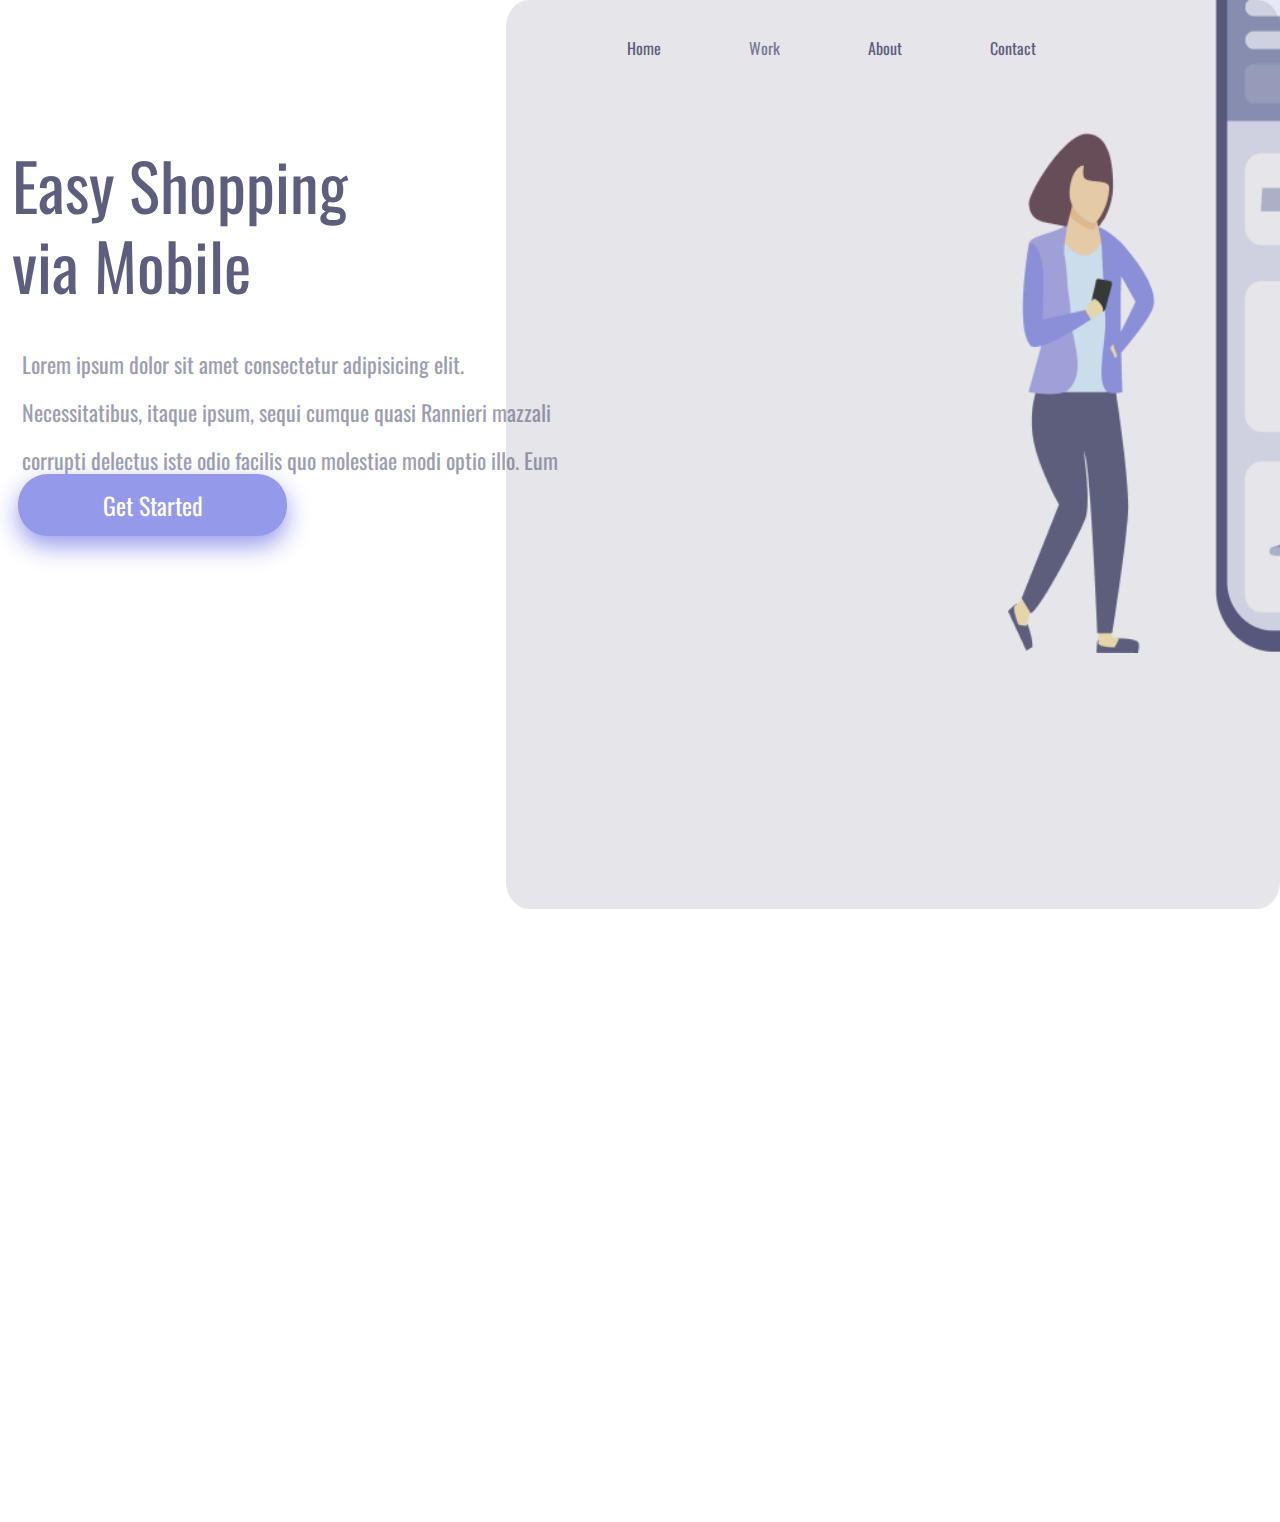
<file: GITHUB/PROJETO3/index.html>
<!DOCTYPE html>
<html lang="pt-br">

<head>
    <meta charset="UTF-8">
    <meta name="viewport" content="width=device-width, initial-scale=1.0">
    <link rel="preconnect" href="https://fonts.googleapis.com">
    <link rel="preconnect" href="https://fonts.gstatic.com" crossorigin>
    <link href="https://fonts.googleapis.com/css2?family=Oswald:wght@200..700&display=swap" rel="stylesheet">

    <link rel="stylesheet" href="./index.css">
    <title>Meu Site 1</title>
</head>

<body>

    <main class="main">
        <section class="section-left">
            <h1 class="Easy">Easy Shopping via Mobile</h1>
            <p>Lorem ipsum dolor sit amet consectetur adipisicing elit.
                Necessitatibus, itaque ipsum, sequi cumque quasi Rannieri mazzali corrupti delectus iste odio facilis
                quo molestiae modi
                optio
                illo. Eum neque quas illo beatae amet.</p>
            <a target="_blank" href="#">
                <button class="button">Get Started</button> </a>
            <img class="img" src="./img proj4.png">
        </section>
    </main>
    <header>
        <a target="_blank" class="links">Home</a>
        <a target="_blank" class="links">Work</a>
        <a class="links">About</a>
        <a class="links">Contact</a>

    </header>
</body>

</html>
</file>
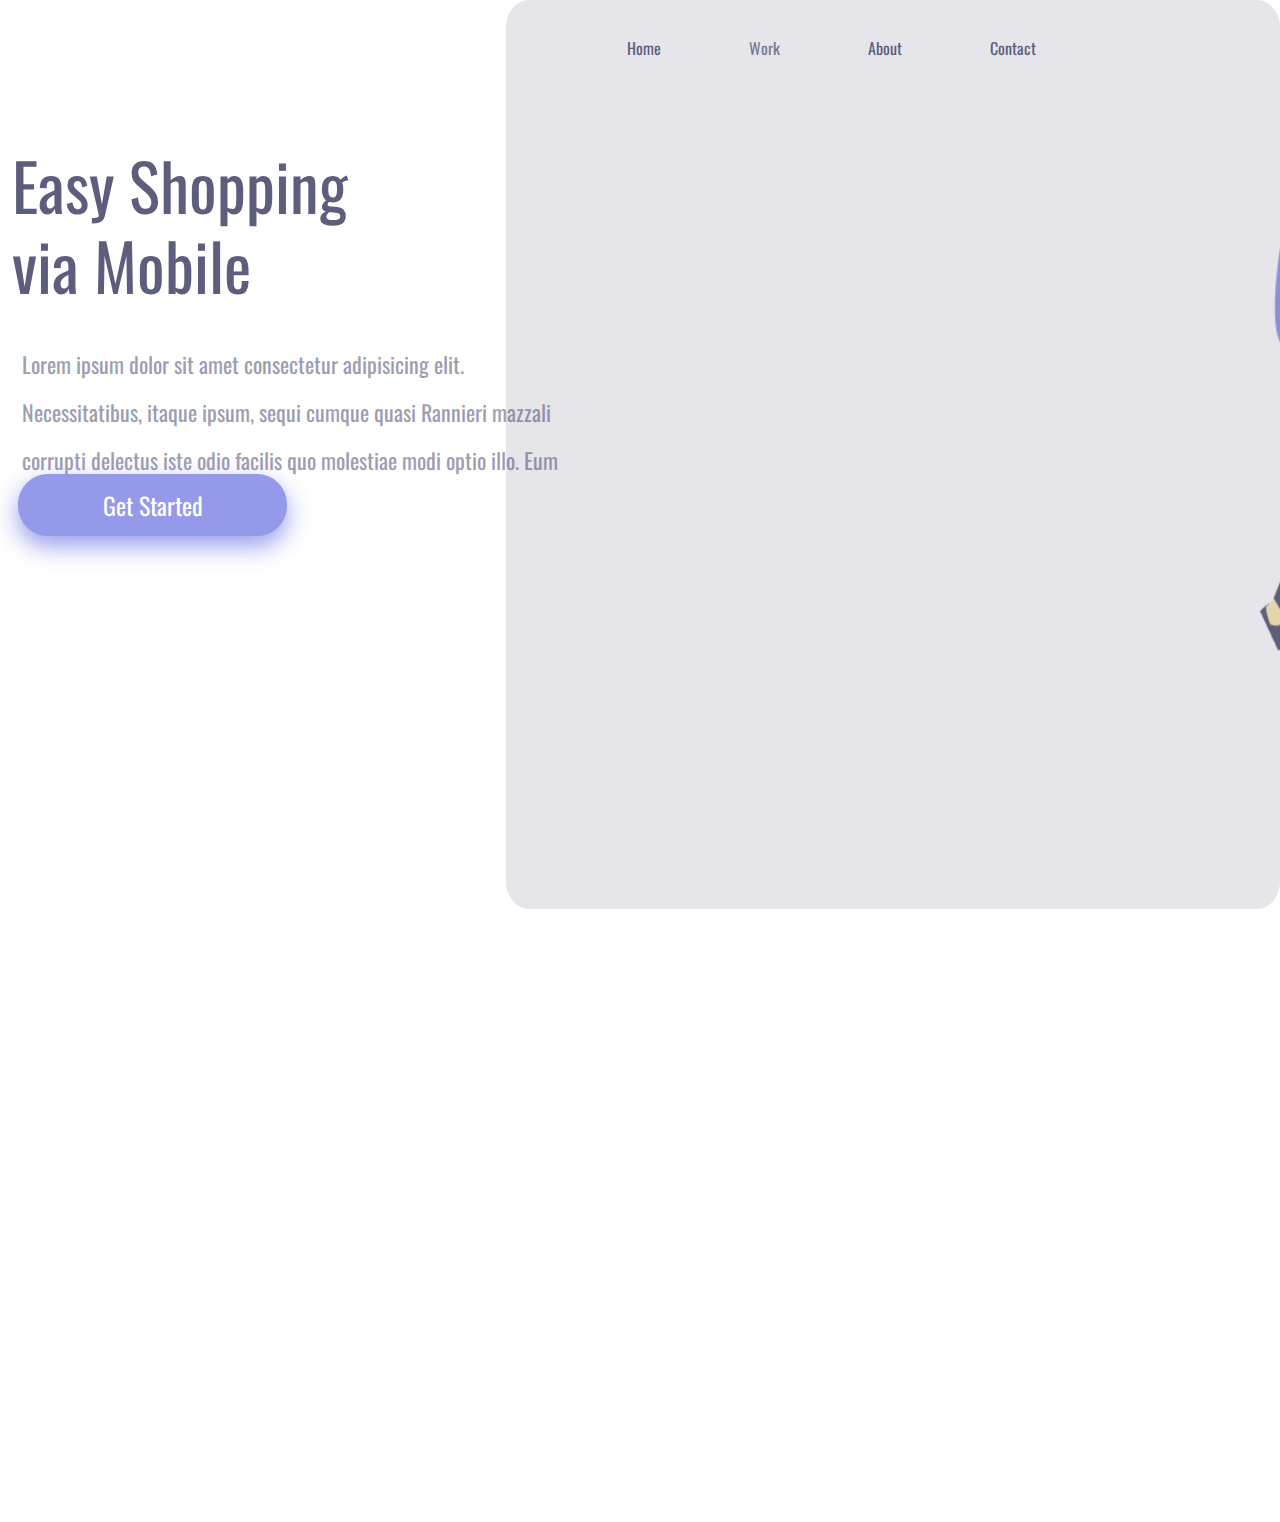
<file: GITHUB/PROJETO3/index2.html>
<!DOCTYPE html>
<html lang="pt-br">

<head>
    <meta charset="UTF-8">
    <meta name="viewport" content="width=device-width, initial-scale=1.0">
    <link rel="preconnect" href="https://fonts.googleapis.com">
    <link rel="preconnect" href="https://fonts.gstatic.com" crossorigin>
    <link href="https://fonts.googleapis.com/css2?family=Oswald:wght@200..700&display=swap" rel="stylesheet">

    <link rel="stylesheet" href="./index.css">
    <title>Meu Site 1</title>
</head>

<body>

    <main class="main">
        <section class="section-left">
            <h1 class="Easy">Easy Shopping via Mobile</h1>
            <p>Lorem ipsum dolor sit amet consectetur adipisicing elit.
                Necessitatibus, itaque ipsum, sequi cumque quasi Rannieri mazzali corrupti delectus iste odio facilis
                quo molestiae modi
                optio
                illo. Eum neque quas illo beatae amet.</p>
            <a target="_blank" href="#">
                <button class="button">Get Started</button> </a>
</section>
            <img class="img" src="./img proj4.png">

        
    </main>
    <header>
        <a target="_blank" class="links">Home</a>
        <a target="_blank" class="links">Work</a>
        <a class="links">About</a>
        <a class="links">Contact</a>

    </header>
</body>

</html>
</file>
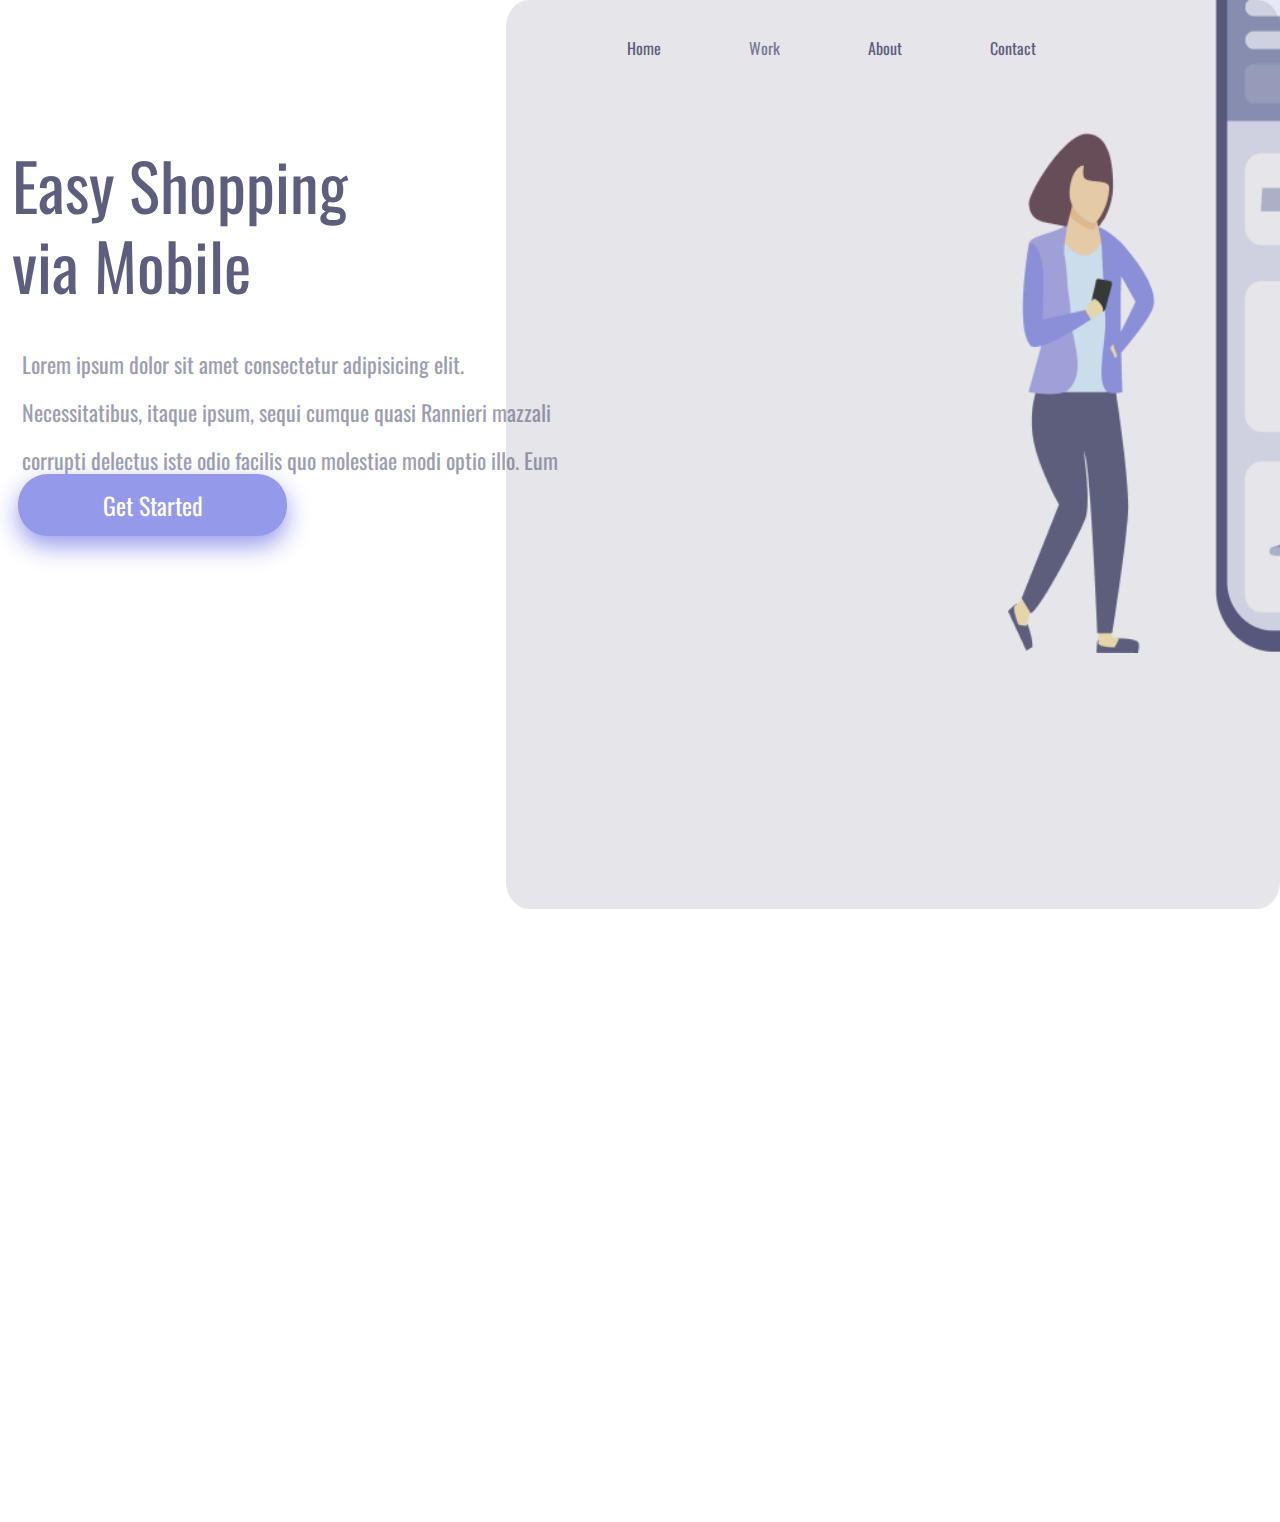
<file: GITHUB/PROJETO3/Projeto3s.html>
<!DOCTYPE html>
<html lang="pt-br">

<head>
    <meta charset="UTF-8">
    <meta name="viewport" content="width=device-width, initial-scale=1.0">
    <link rel="preconnect" href="https://fonts.googleapis.com">
    <link rel="preconnect" href="https://fonts.gstatic.com" crossorigin>
    <link href="https://fonts.googleapis.com/css2?family=Oswald:wght@200..700&display=swap" rel="stylesheet">

    <link rel="stylesheet" href="./Projeto3s.css">
    <title>Meu Site 1</title>
</head>

<body>

    <main class="main">
        <section class="section-left">
            <h1 class="Easy">Easy Shopping via Mobile</h1>
            <p>Lorem ipsum dolor sit amet consectetur adipisicing elit.
                Necessitatibus, itaque ipsum, sequi cumque quasi Rannieri mazzali corrupti delectus iste odio facilis quo molestiae modi
                optio
                illo. Eum neque quas illo beatae amet.</p>
            <a target="_blank"
                href="https://open.spotify.com/playlist/5nJBdqFzajaiYkKhzVt0Lq">
                <button class="button">Get Started</button> </a>
            <img class="img" src="./img proj4.png">
        </section>
    </main>
    <header>
        <a target="_blank"  class="links">Home</a>
        <a target="_blank"  class="links">Work</a>
        <a class="links">About</a>
        <a class="links">Contact</a>

    </header>
</body>

</html>
</file>
<file: GITHUB/PROJETO3/index.css>
* {
    margin: 0px;
    padding: 0px;
    box-sizing: border-box;
    font-family: 'oswald', sans-serif;
}

header {
    border-radius: 3%;
    padding-right: 2%;
    height: 101vh;
    width: 86vh;
    color: #5d5d7d;
    background-color: rgba(93, 93, 125, 0.16);
    padding-top: 4vh;
    padding-left: 5vh;
    padding-right: 5vh;
    display: inline-block;
    position: absolute;
    white-space: nowrap;
    right: 0%;

}

.main {
    display: inline-block;
    height: 100vh;
    width: 100vh;
}

.section-left {
    display: inline-block;
    width: 80%;

}

.links {
    margin: 1px 8px 0px 76px;
    cursor: pointer;

}

a:nth-child(2) {
    opacity: 0.8;
}

a:hover {
    opacity: 0.8;
}

.Easy {
    margin: 30px 40px 10px 10px;
    width: 368px;
    height: 160px;
    font-weight: 400;
    font-size: 65px;
    line-height: 80px;
    color: rgb(93, 93, 125);
    padding: 115px 0px 0px 2px;

}

h1 {
    height: 368px;
    width: 160px;
}

h1:hover {
    opacity: 0.8;
}

p {
    color: rgb(93, 93, 125);
    width: 560px;
    height: 144px;
    font-weight: 400;
    font-size: 22px;
    line-height: 48px;
    opacity: 0.6;
    margin: 150px 8px 260px 22px;

}

.img {
    height: 79vh;
    width: 64vh;
    position: relative;
    bottom: 96vh;
    margin-left: 140%;



}

section {
    display: inline-block;

}


.button {
    margin-left: 18px;
    box-shadow: 0px 10px 24px rgba(148, 153, 234, 0.97);
    background: #9499ea;
    height: 62px;
    width: 269px;
    font-size: 24px;
    line-height: 36px;
    text-align: center;
    color: #FFFF;
    border: none;
    border-radius: 30px;
    position: relative;
    bottom: 30vh;
    cursor: pointer;

}

button:hover {
    opacity: 0.8;
}

@media screen and (max-width: 800px) {


    .Easy {
        font-size: 56px;
        width: 65%;
        height: 50%;
        margin: 19px 3px 5px 5px;
        padding: 0%;
        display: block;
        position: static;
    }

    header {
        width: 100%;
        height: 100%;
        margin: 0vh 0vh 0px 0vh;
        padding: 3px 30px 660px 0px;
        position: relative;
        bottom: 40vh;
    }

    p {
        color: #262627;
        font-size: 23px;
        width: 67%;
        height: 56%;
        margin: 5vh 2vh;
        padding: 0%;
        display: block;

    }

    .img {
        top: 22vh;
        width: 45%;
        height: 23%;
    }

    .Easy {
        font-size: 56px;
        width: 65%;
        height: 50%;
        margin: 19px 3px 5px 5px;
        padding: 0%;
        display: block;
        position: static;
    }

    header {
        width: 100%;
        height: 100%;
        margin: 0vh 0vh 0px 0vh;
        padding: 3px 30px 660px 0px;
        position: relative;
        bottom: 40vh;
    }

    p {
        color: #262627;
        font-size: 23px;
        width: 67%;
        height: 56%;
        margin: 5vh 2vh;
        padding: 0%;
        display: block;

    }

    .img {
        top: 22vh;
        width: 45%;
        height: 25%;
        margin: 33px 33px 3px 2px;
        position: relative;
        padding: 0%;
        bottom: 12vh;

    }


    .button {
        width: 30%;
        height: 60%;
        margin: 20vh 2vh;
        padding: 0%;
        bottom: 45vh;
        position: relative;
        padding: 0%;
        bottom: 45vh;
        display: inline-block;
    }



}

@media screen and (max-width: 450px) {

    .Easy {
        font-size: 36px;
        line-height: 52px;
        width: 33vh;
        margin: 58px 50px 22px 50px;
       


    }

    header {
        width: 100%;
        height: 100%;
        margin: 0vh 0vh 0px 0vh;
        padding: 3px 13px 660px 0px;
        position: relative;
        bottom: 40vh;
    }


    p {

        color: #262627;
        position: absolute;
        font-size: 17px;
        width: 72%;
        height: 22%;
        margin: 5vh;
        padding: 0%;
        text-align: center;


    }


    .button {
        width: 30%;
        height: 60%;
        margin: 12vh 10vh;
        padding: 0%;
        bottom: 12vh;
        position: relative;

    }

    .img {
        width: 34%;
        height: 31%;
        bottom: 33px;
        position: relative;
        margin: 1px 1vh 3px 2px;
        padding: 0%;
        display: block;



    }









}
</file>
<file: GITHUB/PROJETO3/Projeto3s.css>
* {
    margin: 0px;
    padding: 0px;
    box-sizing: border-box;
    font-family: 'oswald', sans-serif;
}

header {
    border-radius: 3%;
    padding-right: 2%;
    height: 101vh;
    width: 86vh;
    color: #5d5d7d;
    background-color: rgba(93, 93, 125, 0.16);
    padding-top: 4vh;
    padding-left: 5vh;
    padding-right: 5vh;
    display: inline-block;
    position: absolute;
    white-space: nowrap;
    right: 0%;

}

.main {
    display: inline-block;
    height: 100vh;
    width: 100vh;
}

.section-left {
    display: inline-block;
    width: 80%;

}

.links {
    margin: 1px 8px 0px 76px;
    cursor: pointer;

}

a:nth-child(2) {
    opacity: 0.8;
}

a:hover {
    opacity: 0.8;
}

.Easy {
    margin: 30px 40px 10px 10px;
    width: 368px;
    height: 160px;
    font-weight: 400;
    font-size: 65px;
    line-height: 80px;
    color: rgb(93, 93, 125);
    padding: 115px 0px 0px 2px;

}

h1 {
    height: 368px;
    width: 160px;
}

h1:hover {
    opacity: 0.8;
}

p {
    color: rgb(93, 93, 125);
    width: 560px;
    height: 144px;
    font-weight: 400;
    font-size: 22px;
    line-height: 48px;
    opacity: 0.6;
    margin: 150px 8px 260px 22px;

}

.img {
    height: 79vh;
    width: 64vh;
    position: relative;
    bottom: 96vh;
    margin-left: 140%;



}

section {
    display: inline-block;

}


.button {
    margin-left: 18px;
    box-shadow: 0px 10px 24px rgba(148, 153, 234, 0.97);
    background: #9499ea;
    height: 62px;
    width: 269px;
    font-size: 24px;
    line-height: 36px;
    text-align: center;
    color: #FFFF;
    border: none;
    border-radius: 30px;
    position: relative;
    bottom: 30vh;
    cursor: pointer;

}

button:hover {
    opacity: 0.8;
}

@media screen and (max-width: 800px) {


    .Easy {
        font-size: 56px;
        width: 65%;
        height: 50%;
        margin: 19px 3px 5px 5px;
        padding: 0%;
        display: block;
        position: static;
    }

    header {
        width: 100%;
        height: 100%;
        margin: 0vh 0vh 0px 0vh;
        padding: 3px 30px 660px 0px;
        position: relative;
        bottom: 40vh;
    }

    p {
        color: #262627;
        font-size: 23px;
        width: 67%;
        height: 56%;
        margin: 5vh 2vh;
        padding: 0%;
        display: block;

    }

    .img {
        top: 22vh;
        width: 45%;
        height: 23%;
    }

    .Easy {
        font-size: 56px;
        width: 65%;
        height: 50%;
        margin: 19px 3px 5px 5px;
        padding: 0%;
        display: block;
        position: static;
    }

    header {
        width: 100%;
        height: 100%;
        margin: 0vh 0vh 0px 0vh;
        padding: 3px 30px 660px 0px;
        position: relative;
        bottom: 40vh;
    }

    p {
        color: #262627;
        font-size: 23px;
        width: 67%;
        height: 56%;
        margin: 5vh 2vh;
        padding: 0%;
        display: block;

    }

    .img {
        top: 22vh;
        width: 45%;
        height: 25%;
        margin: 33px 33px 3px 2px;
        position: relative;
        padding: 0%;
        bottom: 12vh;

    }


    .button {
        width: 30%;
        height: 60%;
        margin: 20vh 2vh;
        padding: 0%;
        bottom: 45vh;
        position: relative;
        padding: 0%;
        bottom: 45vh;
        display: inline-block;
    }



}

@media screen and (max-width: 450px) {

    .Easy {
        font-size: 36px;
        line-height: 52px;
        width: 33vh;
        margin: 58px 50px 22px 50px;
       


    }

    header {
        width: 100%;
        height: 100%;
        margin: 0vh 0vh 0px 0vh;
        padding: 3px 13px 660px 0px;
        position: relative;
        bottom: 40vh;
    }


    p {

        color: #262627;
        position: absolute;
        font-size: 17px;
        width: 72%;
        height: 22%;
        margin: 5vh;
        padding: 0%;
        text-align: center;


    }


    .button {
        width: 30%;
        height: 60%;
        margin: 12vh 10vh;
        padding: 0%;
        bottom: 12vh;
        position: relative;

    }

    .img {
        width: 34%;
        height: 31%;
        bottom: 33px;
        position: relative;
        margin: 1px 1vh 3px 2px;
        padding: 0%;
        display: block;



    }









}
</file>
